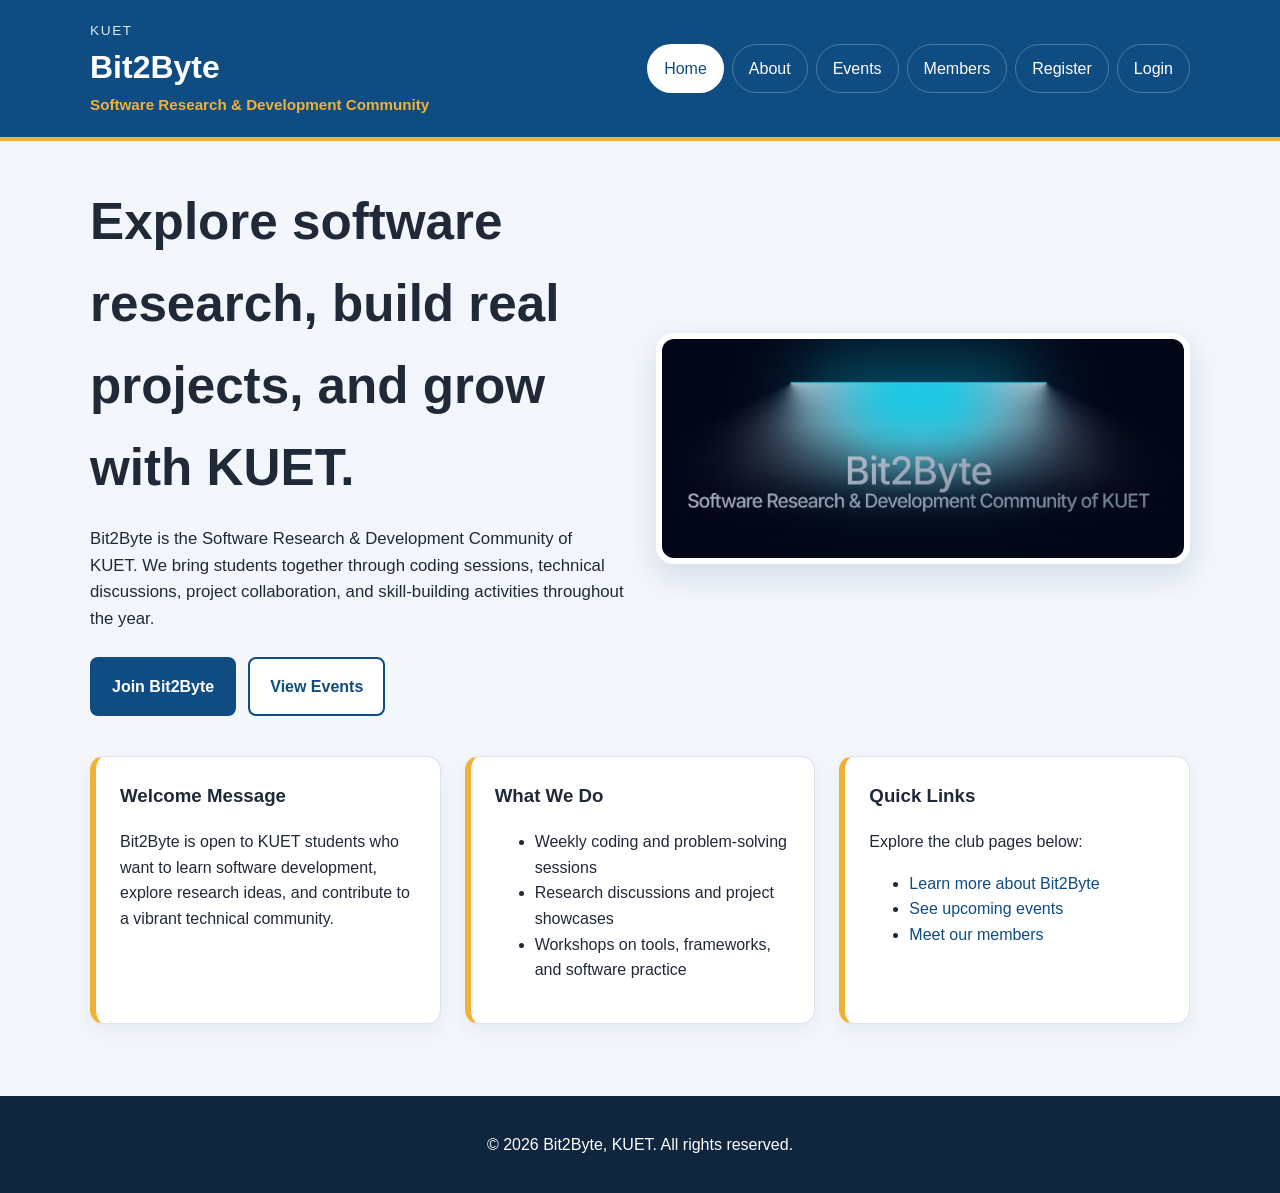
<file: index.html>
<!DOCTYPE html>
<html lang="en">
<head>
	<meta charset="UTF-8">
	<meta name="viewport" content="width=device-width, initial-scale=1.0">
	<title>Bit2Byte | Home</title>
	<link rel="stylesheet" href="style.css">
</head>
<body>
	<!-- Site header and navigation -->
	<header class="site-header">
		<div class="container header-inner">
			<div>
				<p class="eyebrow">KUET</p>
				<h1>Bit2Byte</h1>
				<p class="club-tagline">Software Research &amp; Development Community</p>
			</div>
			<nav aria-label="Primary navigation">
				<ul class="nav-list">
					<li><a class="active" href="index.html">Home</a></li>
					<li><a href="about.html">About</a></li>
					<li><a href="events.html">Events</a></li>
					<li><a href="members.html">Members</a></li>
					<li><a href="register.html">Register</a></li>
					<li><a href="login.html">Login</a></li>
				</ul>
			</nav>
		</div>
	</header>

	<!-- Main content area -->
	<main>
		<section class="hero container">
			<div class="hero-text">
				<h2>Explore software research, build real projects, and grow with KUET.</h2>
				<p>
					Bit2Byte is the Software Research &amp; Development Community of KUET.
					We bring students together through coding sessions, technical discussions,
					project collaboration, and skill-building activities throughout the year.
				</p>
				<div class="button-group">
					<a class="button button-primary" href="register.html">Join Bit2Byte</a>
					<a class="button button-secondary" href="events.html">View Events</a>
				</div>
			</div>
			<div class="hero-image">
				<img src="heroimg.png" alt="Students collaborating on software projects">
			</div>
		</section>

		<section class="container card-grid">
			<article class="card">
				<h3>Welcome Message</h3>
				<p>
					Bit2Byte is open to KUET students who want to learn software development,
					explore research ideas, and contribute to a vibrant technical community.
				</p>
			</article>
			<article class="card">
				<h3>What We Do</h3>
				<ul>
					<li>Weekly coding and problem-solving sessions</li>
					<li>Research discussions and project showcases</li>
					<li>Workshops on tools, frameworks, and software practice</li>
				</ul>
			</article>
			<article class="card">
				<h3>Quick Links</h3>
				<p>Explore the club pages below:</p>
				<ul>
					<li><a href="about.html">Learn more about Bit2Byte</a></li>
					<li><a href="events.html">See upcoming events</a></li>
					<li><a href="members.html">Meet our members</a></li>
				</ul>
			</article>
		</section>
	</main>

	<!-- Site footer -->
	<footer class="site-footer">
		<div class="container">
			<p>&copy; 2026 Bit2Byte, KUET. All rights reserved.</p>
		</div>
	</footer>
	<script src="script.js"></script>
</body>
</html>
</file>
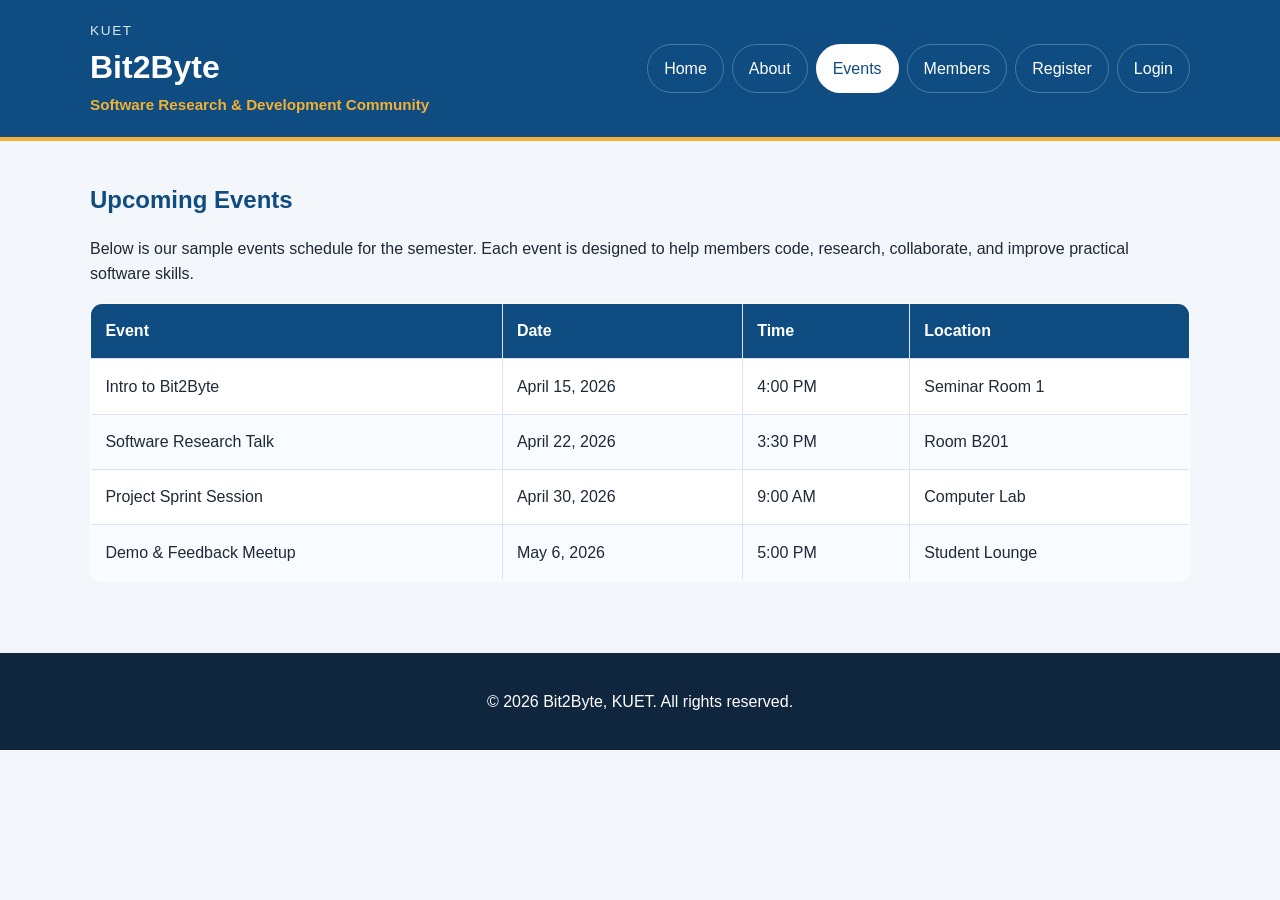
<file: events.html>
<!DOCTYPE html>
<html lang="en">
<head>
    <meta charset="UTF-8">
    <meta name="viewport" content="width=device-width, initial-scale=1.0">
    <title>Bit2Byte | Events</title>
    <link rel="stylesheet" href="style.css">
</head>
<body>
    <!-- Site header and navigation -->
    <header class="site-header">
        <div class="container header-inner">
            <div>
                <p class="eyebrow">KUET</p>
                <h1>Bit2Byte</h1>
                <p class="club-tagline">Software Research &amp; Development Community</p>
            </div>
            <nav aria-label="Primary navigation">
                <ul class="nav-list">
                    <li><a href="index.html">Home</a></li>
                    <li><a href="about.html">About</a></li>
                    <li><a class="active" href="events.html">Events</a></li>
                    <li><a href="members.html">Members</a></li>
                    <li><a href="register.html">Register</a></li>
                    <li><a href="login.html">Login</a></li>
                </ul>
            </nav>
        </div>
    </header>

    <main class="page-section container">
        <h2 class="section-title">Upcoming Events</h2>
            <p>
            Below is our sample events schedule for the semester. Each event is designed to help members code,
            research, collaborate, and improve practical software skills.
        </p>

        <table class="events-table">
            <thead>
                <tr>
                    <th>Event</th>
                    <th>Date</th>
                    <th>Time</th>
                    <th>Location</th>
                </tr>
            </thead>
            <tbody>
                <tr>
                    <td>Intro to Bit2Byte</td>
                    <td>April 15, 2026</td>
                    <td>4:00 PM</td>
                    <td>Seminar Room 1</td>
                </tr>
                <tr>
                    <td>Software Research Talk</td>
                    <td>April 22, 2026</td>
                    <td>3:30 PM</td>
                    <td>Room B201</td>
                </tr>
                <tr>
                    <td>Project Sprint Session</td>
                    <td>April 30, 2026</td>
                    <td>9:00 AM</td>
                    <td>Computer Lab</td>
                </tr>
                <tr>
                    <td>Demo &amp; Feedback Meetup</td>
                    <td>May 6, 2026</td>
                    <td>5:00 PM</td>
                    <td>Student Lounge</td>
                </tr>
            </tbody>
        </table>
    </main>

    <footer class="site-footer">
        <div class="container">
            <p>&copy; 2026 Bit2Byte, KUET. All rights reserved.</p>
        </div>
    </footer>
    <script src="script.js"></script>
</body>
</html>
</file>
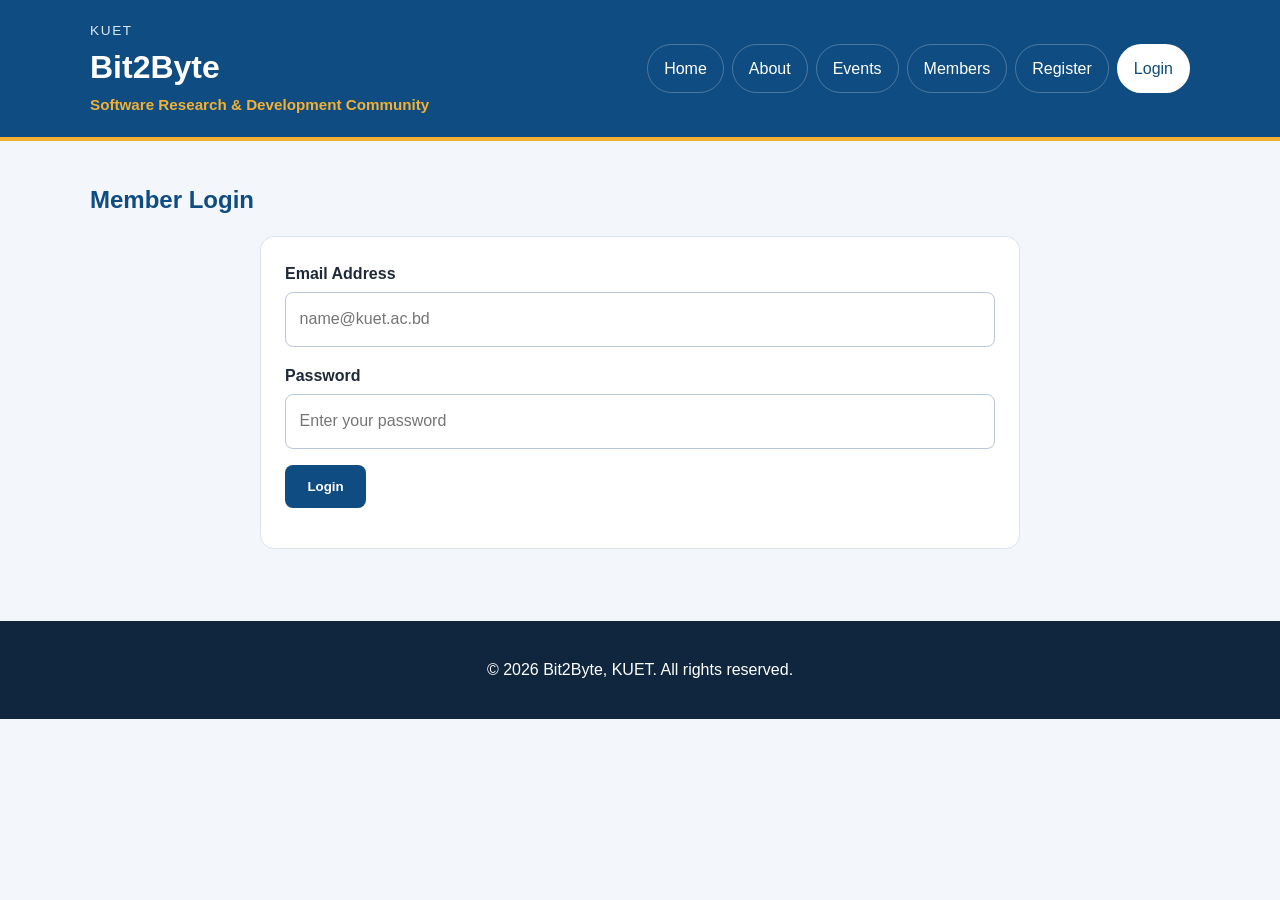
<file: login.html>
<!DOCTYPE html>
<html lang="en">
<head>
    <meta charset="UTF-8">
    <meta name="viewport" content="width=device-width, initial-scale=1.0">
    <title>Bit2Byte | Login</title>
    <link rel="stylesheet" href="style.css">
</head>
<body>
    <!-- Site header and navigation -->
    <header class="site-header">
        <div class="container header-inner">
            <div>
                <p class="eyebrow">KUET</p>
                <h1>Bit2Byte</h1>
                <p class="club-tagline">Software Research &amp; Development Community</p>
            </div>
            <nav aria-label="Primary navigation">
                <ul class="nav-list">
                    <li><a href="index.html">Home</a></li>
                    <li><a href="about.html">About</a></li>
                    <li><a href="events.html">Events</a></li>
                    <li><a href="members.html">Members</a></li>
                    <li><a href="register.html">Register</a></li>
                    <li><a class="active" href="login.html">Login</a></li>
                </ul>
            </nav>
        </div>
    </header>

    <main class="page-section container">
        <h2 class="section-title">Member Login</h2>
        <div class="form-wrapper">
            <!-- Simple login form with email and password fields -->
            <form action="index.html" method="get">
                <div class="form-group">
                    <label for="login-email">Email Address</label>
                    <input type="email" id="login-email" name="login-email" placeholder="name@kuet.ac.bd" required>
                </div>

                <div class="form-group">
                    <label for="login-password">Password</label>
                    <input type="password" id="login-password" name="login-password" placeholder="Enter your password" required>
                </div>

                <div class="form-group">
                    <button class="submit-button" type="submit">Login</button>
                </div>
            </form>
        </div>
    </main>

    <footer class="site-footer">
        <div class="container">
            <p>&copy; 2026 Bit2Byte, KUET. All rights reserved.</p>
        </div>
    </footer>
    <script src="script.js"></script>
</body>
</html>
</file>
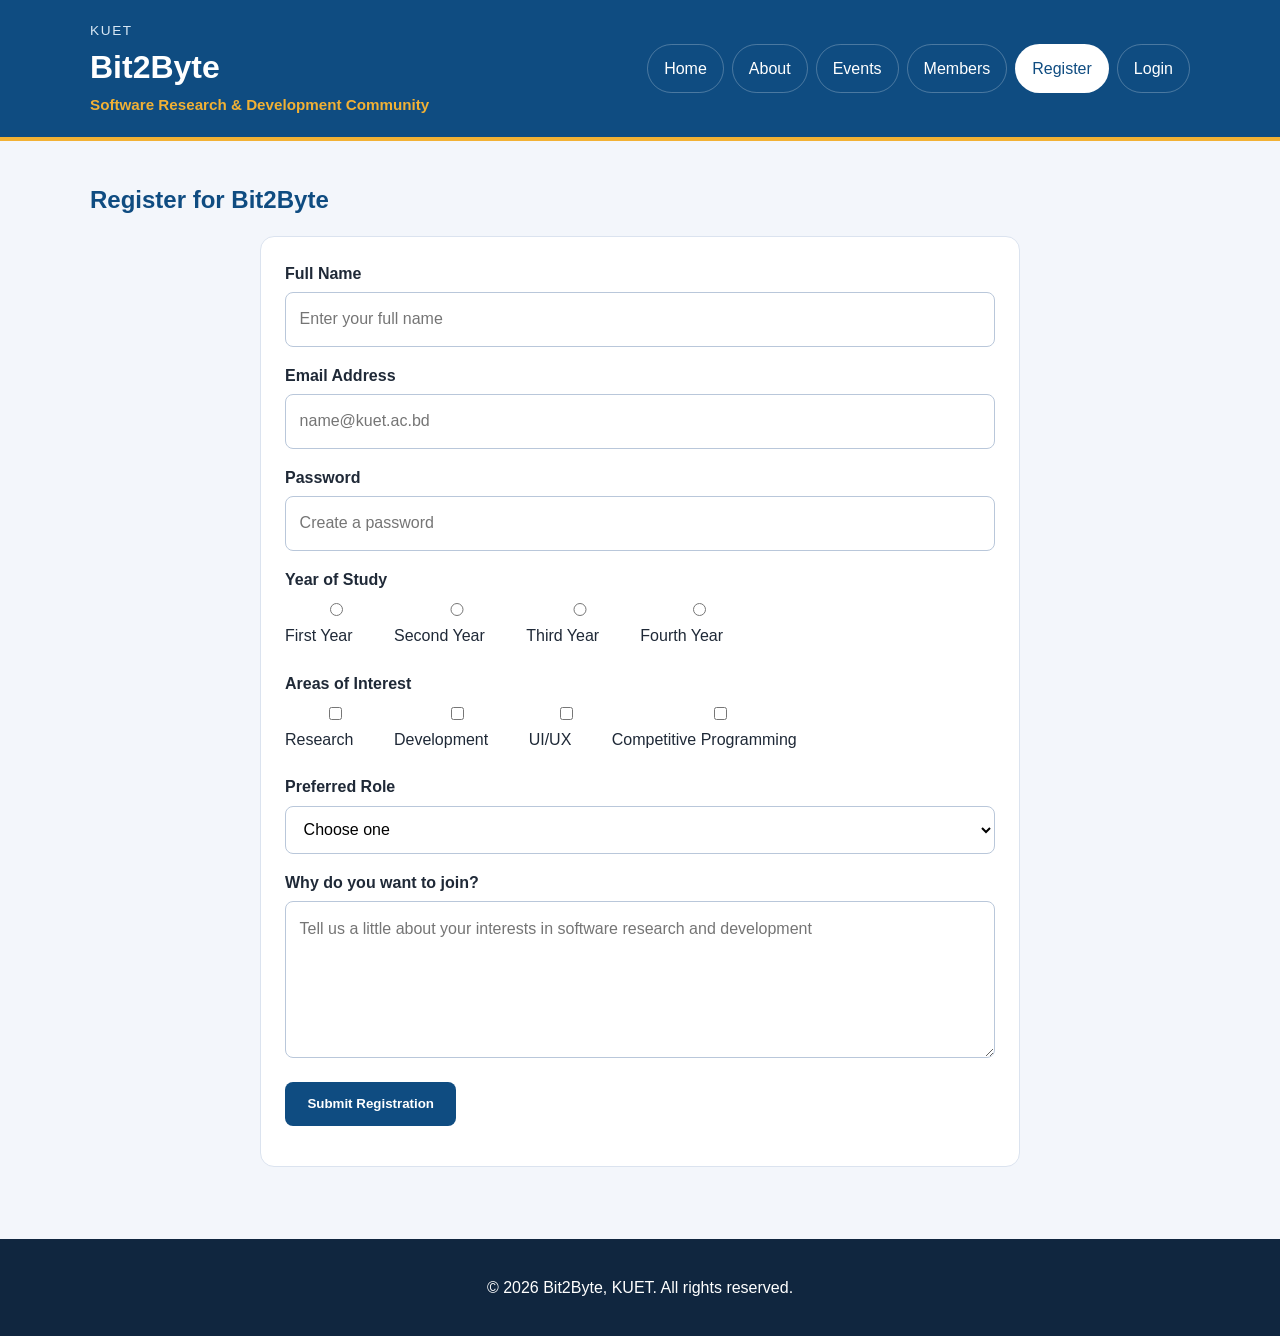
<file: register.html>
<!DOCTYPE html>
<html lang="en">
<head>
    <meta charset="UTF-8">
    <meta name="viewport" content="width=device-width, initial-scale=1.0">
    <title>Bit2Byte | Register</title>
    <link rel="stylesheet" href="style.css">
</head>
<body>
    <!-- Site header and navigation -->
    <header class="site-header">
        <div class="container header-inner">
            <div>
                <p class="eyebrow">KUET</p>
                <h1>Bit2Byte</h1>
                <p class="club-tagline">Software Research &amp; Development Community</p>
            </div>
            <nav aria-label="Primary navigation">
                <ul class="nav-list">
                    <li><a href="index.html">Home</a></li>
                    <li><a href="about.html">About</a></li>
                    <li><a href="events.html">Events</a></li>
                    <li><a href="members.html">Members</a></li>
                    <li><a class="active" href="register.html">Register</a></li>
                    <li><a href="login.html">Login</a></li>
                </ul>
            </nav>
        </div>
    </header>

    <main class="page-section container">
        <h2 class="section-title">Register for Bit2Byte</h2>
        <div class="form-wrapper">
            <!-- Full registration form with common input types -->
            <form action="login.html" method="get">
                <div class="form-group">
                    <label for="full-name">Full Name</label>
                    <input type="text" id="full-name" name="full-name" placeholder="Enter your full name" required>
                </div>

                <div class="form-group">
                    <label for="student-email">Email Address</label>
                    <input type="email" id="student-email" name="student-email" placeholder="name@kuet.ac.bd" required>
                </div>

                <div class="form-group">
                    <label for="password">Password</label>
                    <input type="password" id="password" name="password" placeholder="Create a password" required>
                </div>

                <div class="form-group">
                    <label>Year of Study</label>
                    <div class="inline-options">
                        <label><input type="radio" name="year" value="first" required> First Year</label>
                        <label><input type="radio" name="year" value="second"> Second Year</label>
                        <label><input type="radio" name="year" value="third"> Third Year</label>
                        <label><input type="radio" name="year" value="fourth"> Fourth Year</label>
                    </div>
                </div>

                <div class="form-group">
                    <label>Areas of Interest</label>
                    <div class="inline-options">
                        <label><input type="checkbox" name="interest" value="research"> Research</label>
                        <label><input type="checkbox" name="interest" value="development"> Development</label>
                        <label><input type="checkbox" name="interest" value="uiux"> UI/UX</label>
                        <label><input type="checkbox" name="interest" value="competitive-programming"> Competitive Programming</label>
                    </div>
                </div>

                <div class="form-group">
                    <label for="club-role">Preferred Role</label>
                    <select id="club-role" name="club-role" required>
                        <option value="">Choose one</option>
                        <option value="member">General Member</option>
                        <option value="research">Research Contributor</option>
                        <option value="developer">Developer</option>
                        <option value="designer">Designer</option>
                    </select>
                </div>

                <div class="form-group">
                    <label for="message">Why do you want to join?</label>
                    <textarea id="message" name="message" rows="5" placeholder="Tell us a little about your interests in software research and development"></textarea>
                </div>

                <div class="form-group">
                    <button class="submit-button" type="submit">Submit Registration</button>
                </div>
            </form>
        </div>
    </main>

    <footer class="site-footer">
        <div class="container">
            <p>&copy; 2026 Bit2Byte, KUET. All rights reserved.</p>
        </div>
    </footer>
    <script src="script.js"></script>
</body>
</html>
</file>
<file: style.css>
/* Global reset and base layout */
* {
	box-sizing: border-box;
}

body {
	margin: 0;
	font-family: Arial, Helvetica, sans-serif;
	line-height: 1.6;
	color: #1f2937;
	background: #f3f6fb;
}

a {
	color: #0f4c81;
	text-decoration: none;
}

a:hover {
	text-decoration: underline;
}

img {
	max-width: 100%;
	display: block;
}

.container {
	width: min(1100px, 92%);
	margin: 0 auto;
}

/* Header and navigation */
.site-header {
	background: #0f4c81;
	color: #ffffff;
	border-bottom: 4px solid #f2b134;
}

.header-inner {
	display: flex;
	justify-content: space-between;
	align-items: center;
	gap: 1rem;
	padding: 1.25rem 0;
	flex-wrap: wrap;
}

.eyebrow {
	margin: 0;
	font-size: 0.85rem;
	letter-spacing: 0.12em;
	text-transform: uppercase;
	color: #d9e8f5;
}

.club-tagline {
	margin: 0.25rem 0 0;
	color: #f2b134;
	font-size: 0.95rem;
	font-weight: bold;
}

.site-header h1,
.site-header p {
	margin: 0;
}

.nav-list {
	list-style: none;
	margin: 0;
	padding: 0;
	display: flex;
	flex-wrap: wrap;
	gap: 0.5rem;
}

.nav-list a {
	display: inline-block;
	padding: 0.65rem 1rem;
	border: 1px solid rgba(255, 255, 255, 0.25);
	border-radius: 999px;
	color: #ffffff;
	transition: background-color 0.2s ease, color 0.2s ease;
}

.nav-list a:hover,
.nav-list a.active {
	background: #ffffff;
	color: #0f4c81;
	text-decoration: none;
}

/* Hero section */
.hero {
	display: grid;
	grid-template-columns: repeat(auto-fit, minmax(280px, 1fr));
	gap: 2rem;
	align-items: center;
	padding: 2.5rem 0;
}

.hero-text h2 {
	font-size: clamp(2rem, 4vw, 3.25rem);
	margin-top: 0;
	margin-bottom: 1rem;
}

.hero-text p {
	font-size: 1.05rem;
	margin-bottom: 1.5rem;
}

.hero-image img {
	border: 6px solid #ffffff;
	border-radius: 18px;
	box-shadow: 0 12px 30px rgba(15, 76, 129, 0.15);
}

.button-group {
	display: flex;
	flex-wrap: wrap;
	gap: 0.75rem;
}

.button {
	display: inline-block;
	padding: 0.9rem 1.25rem;
	border-radius: 8px;
	border: 2px solid transparent;
	font-weight: bold;
}

.button-primary {
	background: #0f4c81;
	color: #ffffff;
}

.button-secondary {
	background: #ffffff;
	color: #0f4c81;
	border-color: #0f4c81;
}

.button:hover {
	transform: translateY(-1px);
	text-decoration: none;
}

/* Card layout */
.card-grid {
	display: grid;
	grid-template-columns: repeat(auto-fit, minmax(220px, 1fr));
	gap: 1.5rem;
	padding-bottom: 2.5rem;
}

.card {
	background: #ffffff;
	border: 1px solid #dbe3ef;
	border-left: 6px solid #f2b134;
	border-radius: 14px;
	padding: 1.5rem;
	box-shadow: 0 8px 20px rgba(15, 76, 129, 0.06);
}

.card h3 {
	margin-top: 0;
}

/* Page sections */
.page-section {
	padding: 2.5rem 0;
}

.section-title {
	margin-top: 0;
	margin-bottom: 1rem;
	color: #0f4c81;
}

.content-grid {
	display: grid;
	grid-template-columns: repeat(auto-fit, minmax(280px, 1fr));
	gap: 1.5rem;
}

.panel {
	background: #ffffff;
	border: 1px solid #dbe3ef;
	border-radius: 14px;
	padding: 1.5rem;
}

.panel img {
	border-radius: 12px;
	margin-bottom: 1rem;
}

/* Table styling */
.events-table {
	width: 100%;
	border-collapse: collapse;
	background: #ffffff;
	border: 1px solid #dbe3ef;
	border-radius: 12px;
	overflow: hidden;
}

.events-table th,
.events-table td {
	padding: 0.9rem;
	border: 1px solid #dbe3ef;
	text-align: left;
}

.events-table thead th {
	background: #0f4c81;
	color: #ffffff;
}

.events-table tbody tr:nth-child(even) {
	background: #f8fbff;
}

.events-table tbody tr:hover {
	background: #e8f1fb;
}

/* Forms */
.form-wrapper {
	max-width: 760px;
	margin: 0 auto;
	background: #ffffff;
	border: 1px solid #dbe3ef;
	border-radius: 14px;
	padding: 1.5rem;
}

.form-group {
	margin-bottom: 1rem;
}

.form-group label {
	display: block;
	margin-bottom: 0.35rem;
	font-weight: bold;
}

.form-group input,
.form-group select,
.form-group textarea {
	width: 100%;
	padding: 0.85rem;
	border: 1px solid #b9c7da;
	border-radius: 8px;
	font: inherit;
	background: #ffffff;
}

.inline-options {
	display: flex;
	flex-wrap: wrap;
	gap: 1rem;
}

.inline-options label {
	font-weight: normal;
}

.submit-button {
	background: #0f4c81;
	color: #ffffff;
	border: none;
	padding: 0.9rem 1.4rem;
	border-radius: 8px;
	font-weight: bold;
	cursor: pointer;
}

.submit-button:hover {
	background: #0b3b63;
}

/* Footer */
.site-footer {
	background: #10263f;
	color: #ffffff;
	margin-top: 2rem;
	padding: 1.25rem 0;
	text-align: center;
}

/* Responsive adjustments */
@media (max-width: 640px) {
	.nav-list {
		flex-direction: column;
		width: 100%;
	}

	.nav-list a {
		width: 100%;
		text-align: center;
	}

	.header-inner {
		align-items: flex-start;
	}
}
</file>
